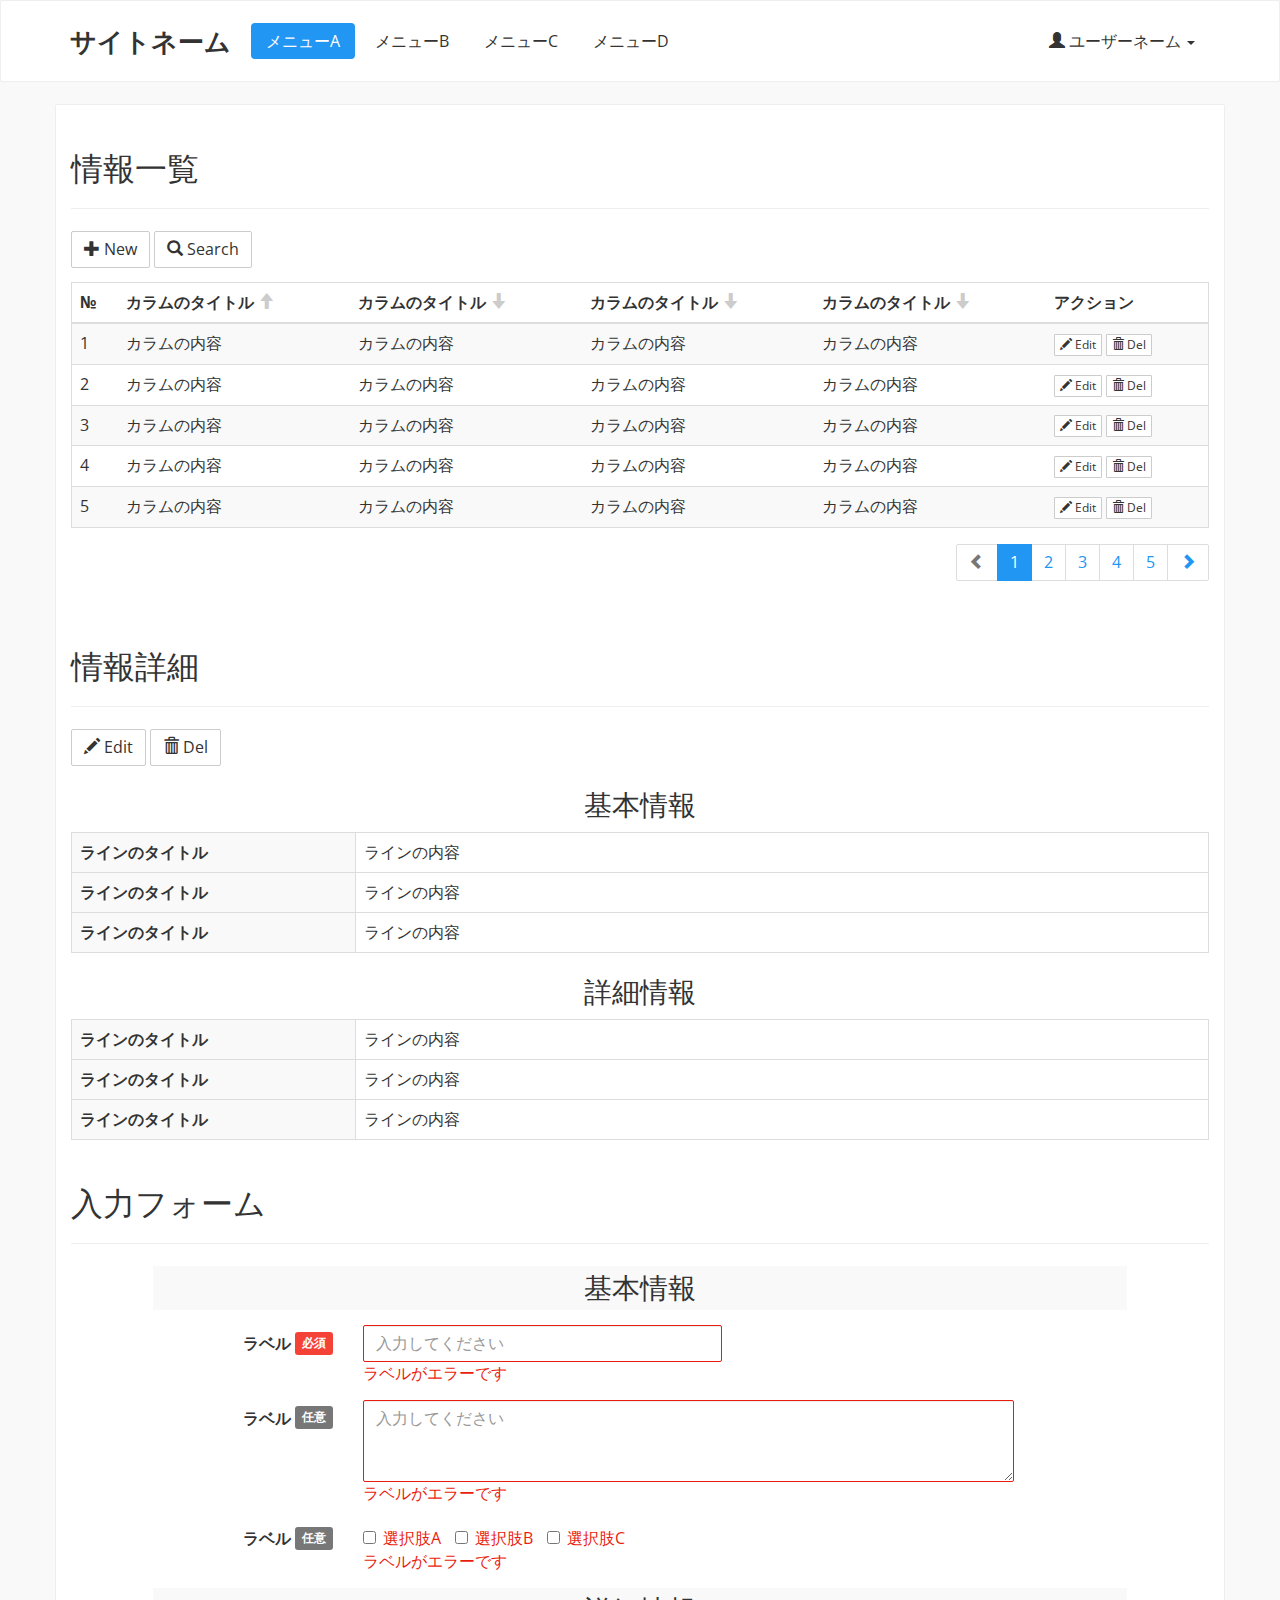
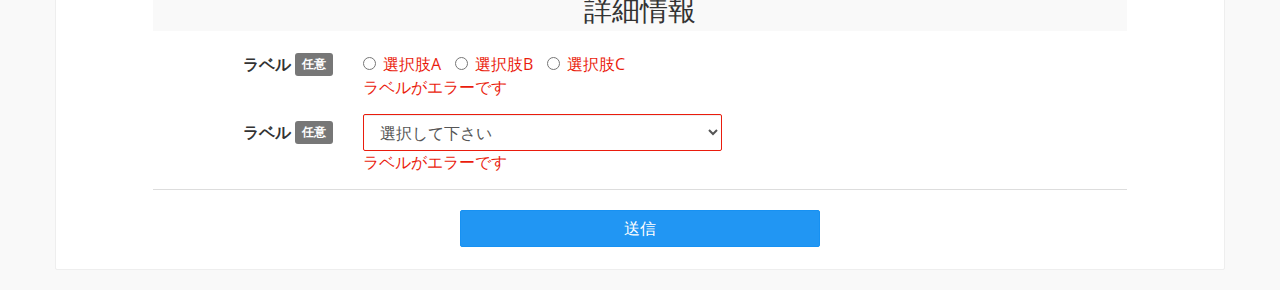
<file: index.html>
<!DOCTYPE html>
<html lang="ja">
<head>
<meta charset="utf-8">
<meta name="viewport" content="width=device-width, initial-scale=1">
<title>マイテンプレート</title>
<link href="css/bootstrap.min.css" rel="stylesheet">
<link href="css/common.css" rel="stylesheet">
<script src="js/jquery.min.js"></script>
<script src="js/bootstrap.min.js"></script>
<script src="js/common.js"></script>
</head>
<body>
<nav class="navbar navbar-default">
  <div class="container">
    <div class="navbar-header">
      <button type="button" class="navbar-toggle collapsed" data-toggle="collapse" data-target="#navbar">
        <span class="icon-bar"></span>
        <span class="icon-bar"></span>
        <span class="icon-bar"></span>
      </button>
      <a class="navbar-brand" href="/">サイトネーム</a>
    </div>
    <div id="navbar" class="collapse navbar-collapse">
      <ul class="nav navbar-nav">
        <li class="active"><a href="#">メニューA</a></li>
        <li><a href="#">メニューB</a></li>
        <li><a href="#">メニューC</a></li>
        <li><a href="#">メニューD</a></li>
      </ul>
      <ul class="nav navbar-nav navbar-right">
        <li class="dropdown">
          <a href="#" class="dropdown-toggle" data-toggle="dropdown"><span class="glyphicon glyphicon-user"></span> ユーザーネーム <span class="caret"></b></a>
          <ul class="dropdown-menu">
            <li><a href="#">プロフィール</a></li>
            <li><a href="#">設定</a></li>
            <li class="divider"></li>
            <li><a href="#">ログアウト</a></li>
          </ul>
        </li>
      </ul>
    </div>
  </div>
</nav>
<div class="container main-contents">
  <div class="page-header">
    <h1>情報一覧</h1>
  </div>
  <div class="table-upper">
    <p>
      <a href="#" class="btn btn-default"><span class="glyphicon glyphicon-plus"></span> New</a>
      <a href="#search-form" class="btn btn-default" data-toggle="collapse"><span class="glyphicon glyphicon-search"></span> Search</a>
    </p>
    <div class="collapse" id="search-form">
      <form action="#" method="get">
        <div class="row">
          <p class="col-sm-4">
            <span>ラベル</span>
            <select>
              <option>選択して下さい</option>
              <option>選択肢A</option>
              <option>選択肢B</option>
              <option>選択肢C</option>
            </select>
          </p>
          <p class="col-sm-4">
            <span>ラベル</span>
            <select>
              <option>選択して下さい</option>
              <option>選択肢A</option>
              <option>選択肢B</option>
              <option>選択肢C</option>
            </select>
          </p>
          <p class="col-sm-4">
            <span>ラベル</span>
            <select>
              <option>選択して下さい</option>
              <option>選択肢A</option>
              <option>選択肢B</option>
              <option>選択肢C</option>
            </select>
          </p>
        </div>
      </form>
    </div>
  </div>
  <div class="table-responsive">
    <table class="table table-striped table-hover">
      <thead>
        <tr>
          <th>№</th>
          <th><a href="#">カラムのタイトル</a> <span class="glyphicon glyphicon-arrow-up"></span></th>
          <th><a href="#">カラムのタイトル</a> <span class="glyphicon glyphicon-arrow-down"></span></th>
          <th><a href="#">カラムのタイトル</a> <span class="glyphicon glyphicon-arrow-down"></span></th>
          <th><a href="#">カラムのタイトル</a> <span class="glyphicon glyphicon-arrow-down"></span></th>
          <th>アクション</th>
        </tr>
      </thead>
      <tbody>
        <tr data-href="#">
          <td>1</td>
          <td>カラムの内容</td>
          <td>カラムの内容</td>
          <td>カラムの内容</td>
          <td>カラムの内容</td>
          <td>
            <a class="btn btn-default btn-xs" href="#"><span class="glyphicon glyphicon-pencil"></span> Edit</a>
            <a class="btn btn-default btn-xs" href="#"><span class="glyphicon glyphicon-trash"></span> Del</a>
          </td>
        </tr>
        <tr data-href="#">
          <td>2</td>
          <td>カラムの内容</td>
          <td>カラムの内容</td>
          <td>カラムの内容</td>
          <td>カラムの内容</td>
          <td>
            <a class="btn btn-default btn-xs" href="#"><span class="glyphicon glyphicon-pencil"></span> Edit</a>
            <a class="btn btn-default btn-xs" href="#"><span class="glyphicon glyphicon-trash"></span> Del</a>
          </td>
        </tr>
        <tr data-href="#">
          <td>3</td>
          <td>カラムの内容</td>
          <td>カラムの内容</td>
          <td>カラムの内容</td>
          <td>カラムの内容</td>
          <td>
            <a class="btn btn-default btn-xs" href="#"><span class="glyphicon glyphicon-pencil"></span> Edit</a>
            <a class="btn btn-default btn-xs" href="#"><span class="glyphicon glyphicon-trash"></span> Del</a>
          </td>
        </tr>
        <tr data-href="#">
          <td>4</td>
          <td>カラムの内容</td>
          <td>カラムの内容</td>
          <td>カラムの内容</td>
          <td>カラムの内容</td>
          <td>
            <a class="btn btn-default btn-xs" href="#"><span class="glyphicon glyphicon-pencil"></span> Edit</a>
            <a class="btn btn-default btn-xs" href="#"><span class="glyphicon glyphicon-trash"></span> Del</a>
          </td>
        </tr>
        <tr data-href="#">
          <td>5</td>
          <td>カラムの内容</td>
          <td>カラムの内容</td>
          <td>カラムの内容</td>
          <td>カラムの内容</td>
          <td>
            <a class="btn btn-default btn-xs" href="#"><span class="glyphicon glyphicon-pencil"></span> Edit</a>
            <a class="btn btn-default btn-xs" href="#"><span class="glyphicon glyphicon-trash"></span> Del</a>
          </td>
        </tr>
      </tbody>
    </table>
  </div>
  <div class="clearfix">
    <ul class="pagination pull-right">
      <li class="disabled"><a href="#"><span class="glyphicon glyphicon-chevron-left"></span></a></li>
      <li class="active"><a href="#">1</a></li>
      <li><a href="#">2</a></li>
      <li><a href="#">3</a></li>
      <li><a href="#">4</a></li>
      <li><a href="#">5</a></li>
      <li><a href="#"><span class="glyphicon glyphicon-chevron-right"></span></a></li>
    </ul>
  </div>
  <div class="page-header">
    <h1>情報詳細</h1>
  </div>
  <div class="table-upper">
    <a href="#" class="btn btn-default"><span class="glyphicon glyphicon-pencil"></span> Edit</a>
    <a href="#" class="btn btn-default"><span class="glyphicon glyphicon-trash"></span> Del</a>
  </div>
  <h2 class="text-center">基本情報</h2>
  <table class="table table-bordered detail-table">
    <tr>
      <th class="col-xs-4 col-sm-3">ラインのタイトル</th>
      <td class="col-xs-8 col-sm-9">ラインの内容</td>
    </tr>
    <tr>
      <th class="col-xs-4 col-sm-3">ラインのタイトル</th>
      <td class="col-xs-8 col-sm-9">ラインの内容</td>
    </tr>
    <tr>
      <th class="col-xs-4 col-sm-3">ラインのタイトル</th>
      <td class="col-xs-8 col-sm-9">ラインの内容</td>
    </tr>
  </table>
  <h2 class="text-center">詳細情報</h2>
  <table class="table table-bordered detail-table">
    <tr>
      <th class="col-xs-4 col-sm-3">ラインのタイトル</th>
      <td class="col-xs-8 col-sm-9">ラインの内容</td>
    </tr>
    <tr>
      <th class="col-xs-4 col-sm-3">ラインのタイトル</th>
      <td class="col-xs-8 col-sm-9">ラインの内容</td>
    </tr>
    <tr>
      <th class="col-xs-4 col-sm-3">ラインのタイトル</th>
      <td class="col-xs-8 col-sm-9">ラインの内容</td>
    </tr>
  </table>
  <div class="page-header">
    <h1>入力フォーム</h1>
  </div>
  <form action="#" method="post" class="form-horizontal">
    <div class="row">
      <h2 class="col-xs-offset-1 col-xs-10 text-center">基本情報</h2>
    </div>
    <div class="form-group">
      <label class="col-sm-3 control-label">ラベル <span class="label label-danger">必須</span></label>
      <div class="col-sm-4 has-error">
        <input type="text" class="form-control" placeholder="入力してください">
        <span class="text-danger">ラベルがエラーです</span>
      </div>
    </div>
    <div class="form-group">
      <label class="col-sm-3 control-label">ラベル <span class="label label-default">任意</span></label>
      <div class="col-sm-7 has-error">
        <textarea class="form-control" rows="3" placeholder="入力してください"></textarea>
        <span class="text-danger">ラベルがエラーです</span>
      </div>
    </div>
    <div class="form-group">
      <label class="col-sm-3 control-label">ラベル <span class="label label-default">任意</span></label>
      <div class="col-sm-7 has-error">
        <div>
          <div class="checkbox-inline">
            <label><input type="checkbox">選択肢A</label>
          </div>
          <div class="checkbox-inline">
            <label><input type="checkbox">選択肢B</label>
          </div>
          <div class="checkbox-inline">
            <label><input type="checkbox">選択肢C</label>
          </div>
        </div>
        <span class="text-danger">ラベルがエラーです</span>
      </div>
    </div>
    <div class="row">
      <h2 class="col-xs-offset-1 col-xs-10 text-center">詳細情報</h2>
    </div>
    <div class="form-group">
      <label class="col-sm-3 control-label">ラベル <span class="label label-default">任意</span></label>
      <div class="col-sm-7 has-error">
        <div>
          <div class="radio-inline">
            <label><input type="radio" name="a">選択肢A</label>
          </div>
          <div class="radio-inline">
            <label><input type="radio" name="a">選択肢B</label>
          </div>
          <div class="radio-inline">
            <label><input type="radio" name="a">選択肢C</label>
          </div>
        </div>
        <span class="text-danger">ラベルがエラーです</span>
      </div>
    </div>
    <div class="form-group">
      <label class="col-sm-3 control-label">ラベル <span class="label label-default">任意</span></label>
      <div class="col-sm-4 has-error">
        <select class="form-control">
          <option>選択して下さい</option>
          <option>選択肢A</option>
          <option>選択肢B</option>
          <option>選択肢C</option>
        </select>
        <span class="text-danger">ラベルがエラーです</span>
      </div>
    </div>
    <div class="row">
      <div class="divid-form col-xs-offset-1 col-xs-10"></div>
    </div>
    <div class="form-group">
      <div class="col-sm-offset-4 col-sm-4 col-xs-offset-1 col-xs-10 text-center">
        <button type="submit" class="btn btn-primary btn-block">送信</button>
      </div>
    </div>
  </form>
</div>
</body>
</html>
</file>
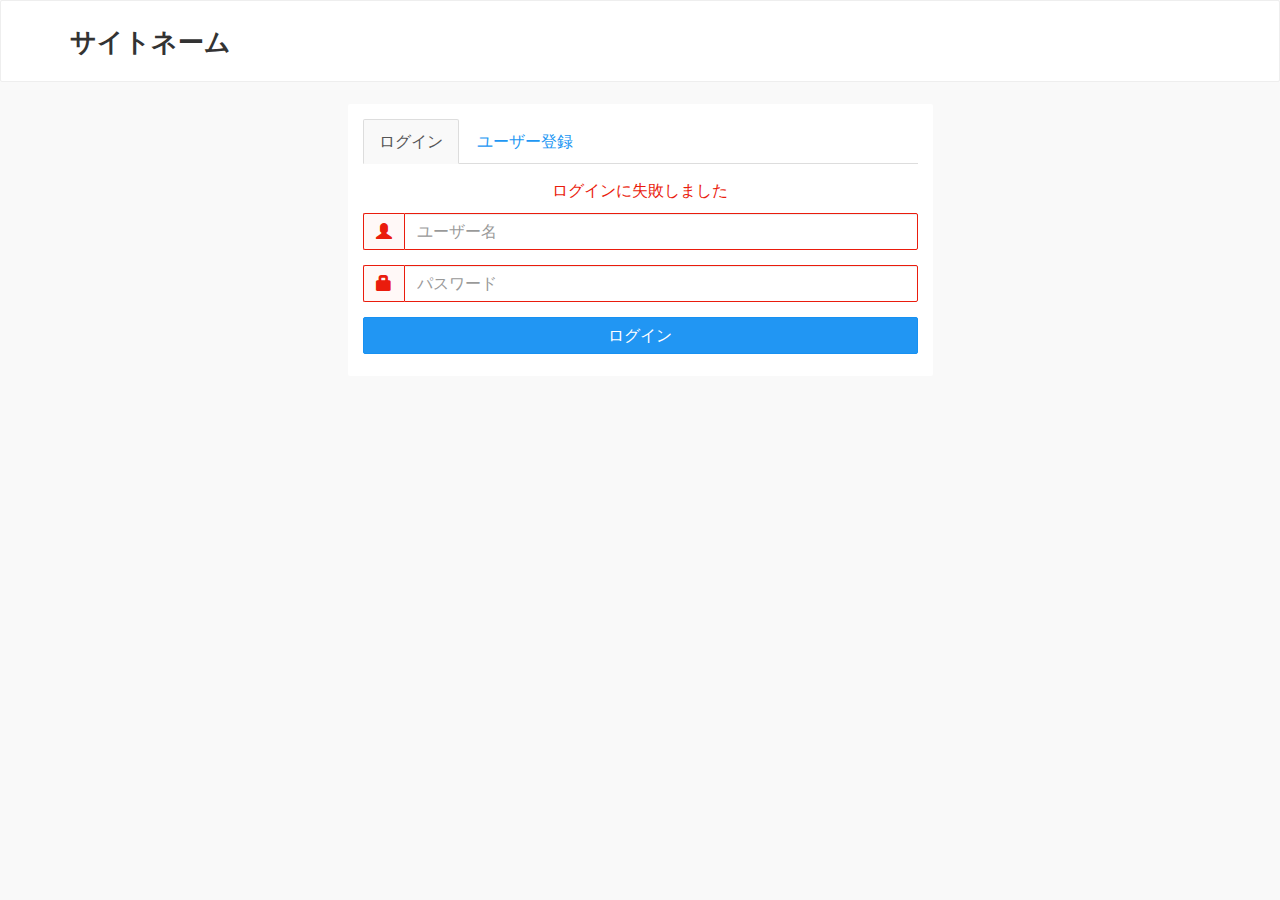
<file: enter.html>
<!DOCTYPE html>
<html lang="ja">
<head>
<meta charset="utf-8">
<meta name="viewport" content="width=device-width, initial-scale=1">
<title>マイテンプレート</title>
<link href="css/bootstrap.min.css" rel="stylesheet">
<link href="css/common.css" rel="stylesheet">
<script src="js/jquery.min.js"></script>
<script src="js/bootstrap.min.js"></script>
<script src="js/common.js"></script>
</head>
<body>
<nav class="navbar navbar-default">
  <div class="container">
    <div class="navbar-header">
      <a class="navbar-brand" href="/">サイトネーム</a>
    </div>
  </div>
</nav>
<div class="container">
  <div class="row">
    <div class="text-center col-sm-offset-3 col-sm-6 col-xs-offset-1 col-xs-10 login-form">
      <ul class="nav nav-tabs">
        <li class="active"><a href="#login-tab" data-toggle="tab">ログイン</a></li>
        <li><a href="#register-tab" data-toggle="tab">ユーザー登録</a></li>
      </ul>
      <div class="tab-content">
        <div class="tab-pane active" id="login-tab">
          <form action="#" method="post">
            <p class="text-danger">ログインに失敗しました</p>
            <div class="form-group has-error">
              <div class="input-group">
                <span class="input-group-addon"><span class="glyphicon glyphicon-user"></span></span>
                <input type="text" class="form-control" placeholder="ユーザー名">
              </div>
            </div>
            <div class="form-group has-error">
              <div class="input-group">
                <span class="input-group-addon"><span class="glyphicon glyphicon-lock"></span></span>
                <input type="text" class="form-control" placeholder="パスワード">
              </div>
            </div>
            <div class="form-group">
              <button type="submit" class="btn btn-primary btn-block">ログイン</button>
            </div>
          </form>
        </div>
        <div class="tab-pane" id="register-tab">
          <form action="#" method="post">
            <div class="form-group has-error text-left">
              <div class="input-group">
                <span class="input-group-addon"><span class="glyphicon glyphicon-user"></span></span>
                <input type="text" class="form-control" placeholder="ユーザー名">
              </div>
              <span class="text-danger">ラベルがエラーです</span>
            </div>
            <div class="form-group has-error text-left">
              <div class="input-group">
                <span class="input-group-addon"><span class="glyphicon glyphicon-envelope"></span></span>
                <input type="text" class="form-control" placeholder="メールアドレス">
              </div>
              <span class="text-danger">ラベルがエラーです</span>
            </div>
            <div class="form-group has-error text-left">
              <div class="input-group">
                <span class="input-group-addon"><span class="glyphicon glyphicon-lock"></span></span>
                <input type="text" class="form-control" placeholder="パスワード">
              </div>
              <span class="text-danger">ラベルがエラーです</span>
            </div>
            <div class="form-group">
              <button type="submit" class="btn btn-primary btn-block">ユーザー登録</button>
            </div>
          </form>
        </div>
      </div>
    </div>
  </div>
</div>
</body>
</html>
</file>
<file: css/common.css>
@charset "UTF-8";

/* Header */
.navbar-brand {
  font-size: 26px;
  font-weight: bold;
}

/* Contents */
.main-contents {
  margin-bottom: 20px;
  background-color: #fff;
  border: 1px solid #eee;
  border-radius: 2px;
}

/* Table */
.table {
  border: 1px solid #ddd;
}

tr[data-href] {
  cursor: pointer;
}

th a {
  color: #333;
}

th .glyphicon {
  color: #ccc
}

/* For Detail Table */
.detail-table th {
  background-color: #f9f9f9;
}

/* Table Upper */
.table-upper {
  margin: 0 0 14px 0;
}

.table-upper form {
  border: 1px dotted #ddd;
  padding: 10px 10px 5px 10px;
  background-color: #f9f9f9;
  margin-bottom: 0;
}

.table-upper select {
  height: 36px;
  width: 100%;
}

/* Pagination */
.pagination {
  margin-top: -6px;
}

/* Form */
form {
  margin-bottom: 22px;
}

.checkbox-inline label,
.radio-inline label {
  font-weight: normal;
  margin-bottom: 0;
}

form h2 {
  background-color: #f9f9f9;
  padding: 5px 0;
  margin-top: 0;
  margin-bottom: 15px;
}

form .divid-form {
  border-bottom: 1px solid #ddd;
  margin-bottom: 20px;
}

/* Login */
.login-form {
  background-color: #fff;
  padding: 15px 15px 0;
  border-radius: 2px;
}

.login-form .nav
{
  margin-bottom: 15px;
}
</file>
